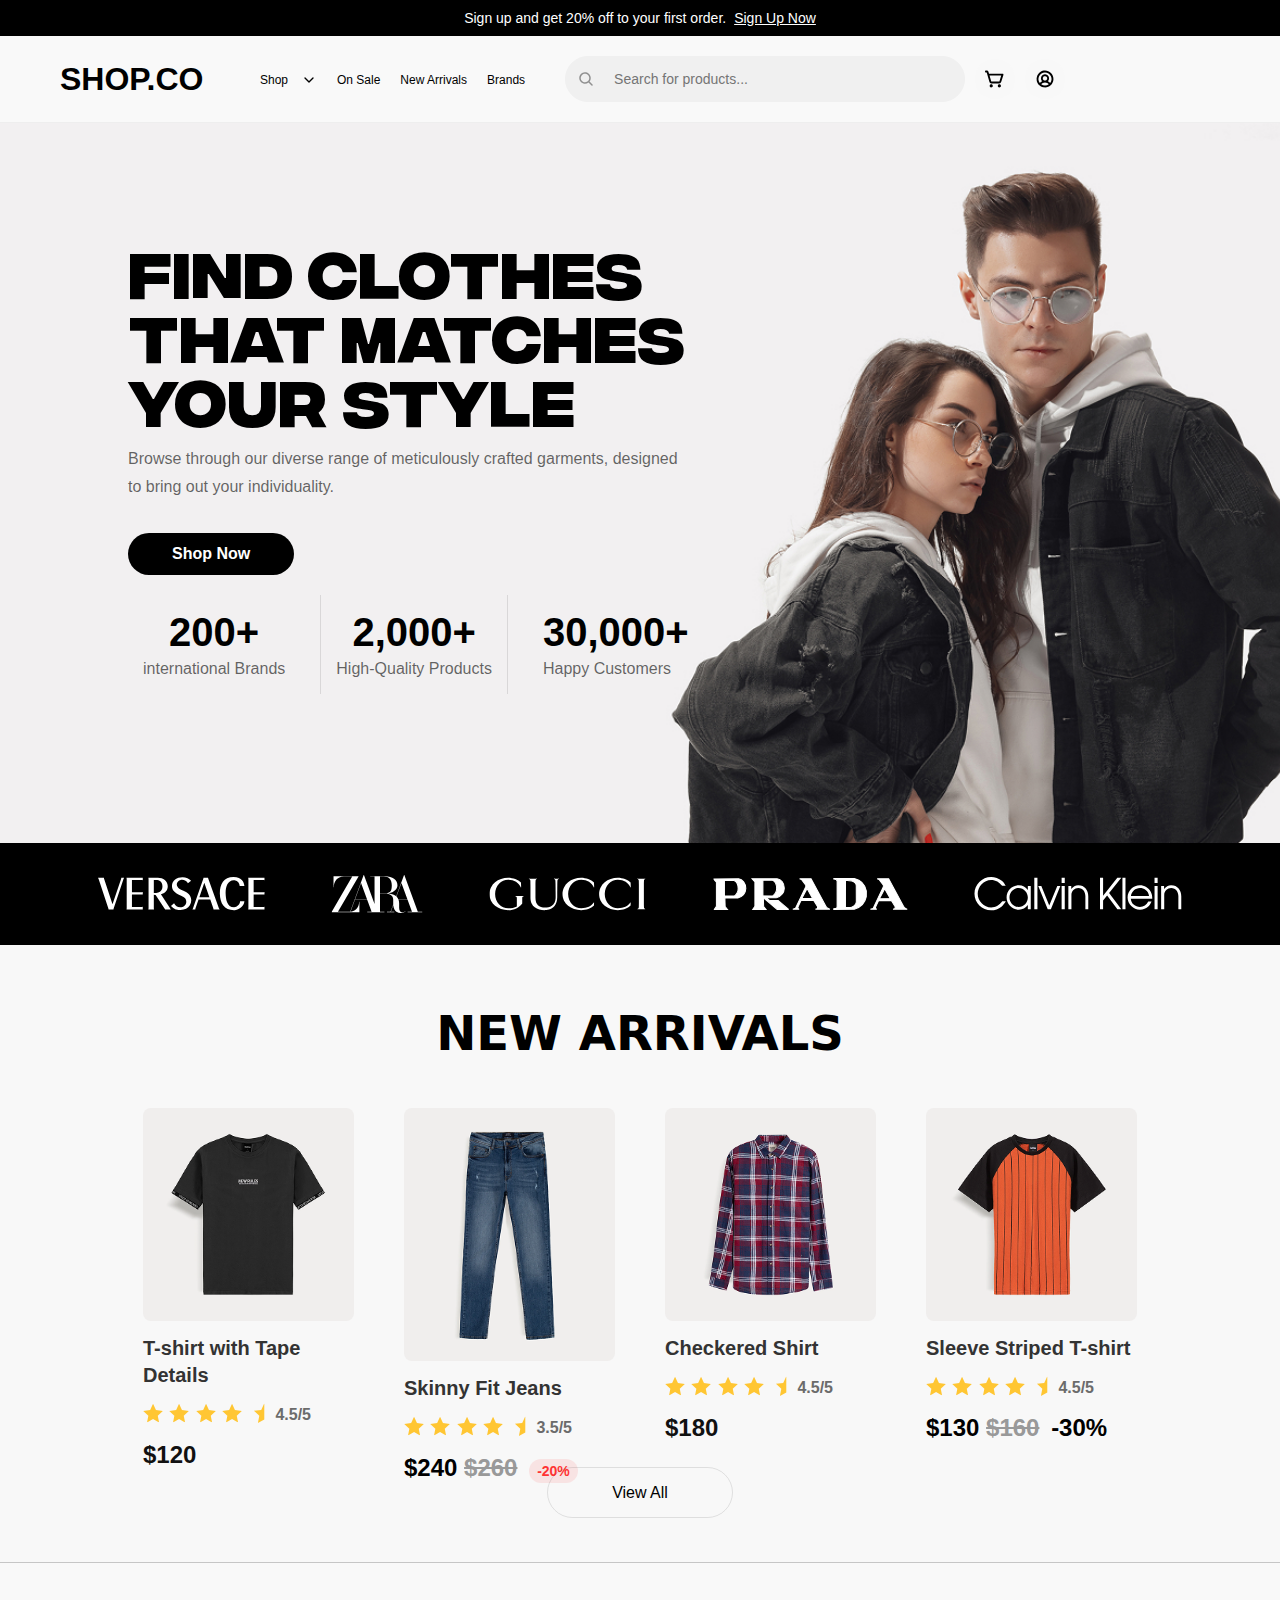
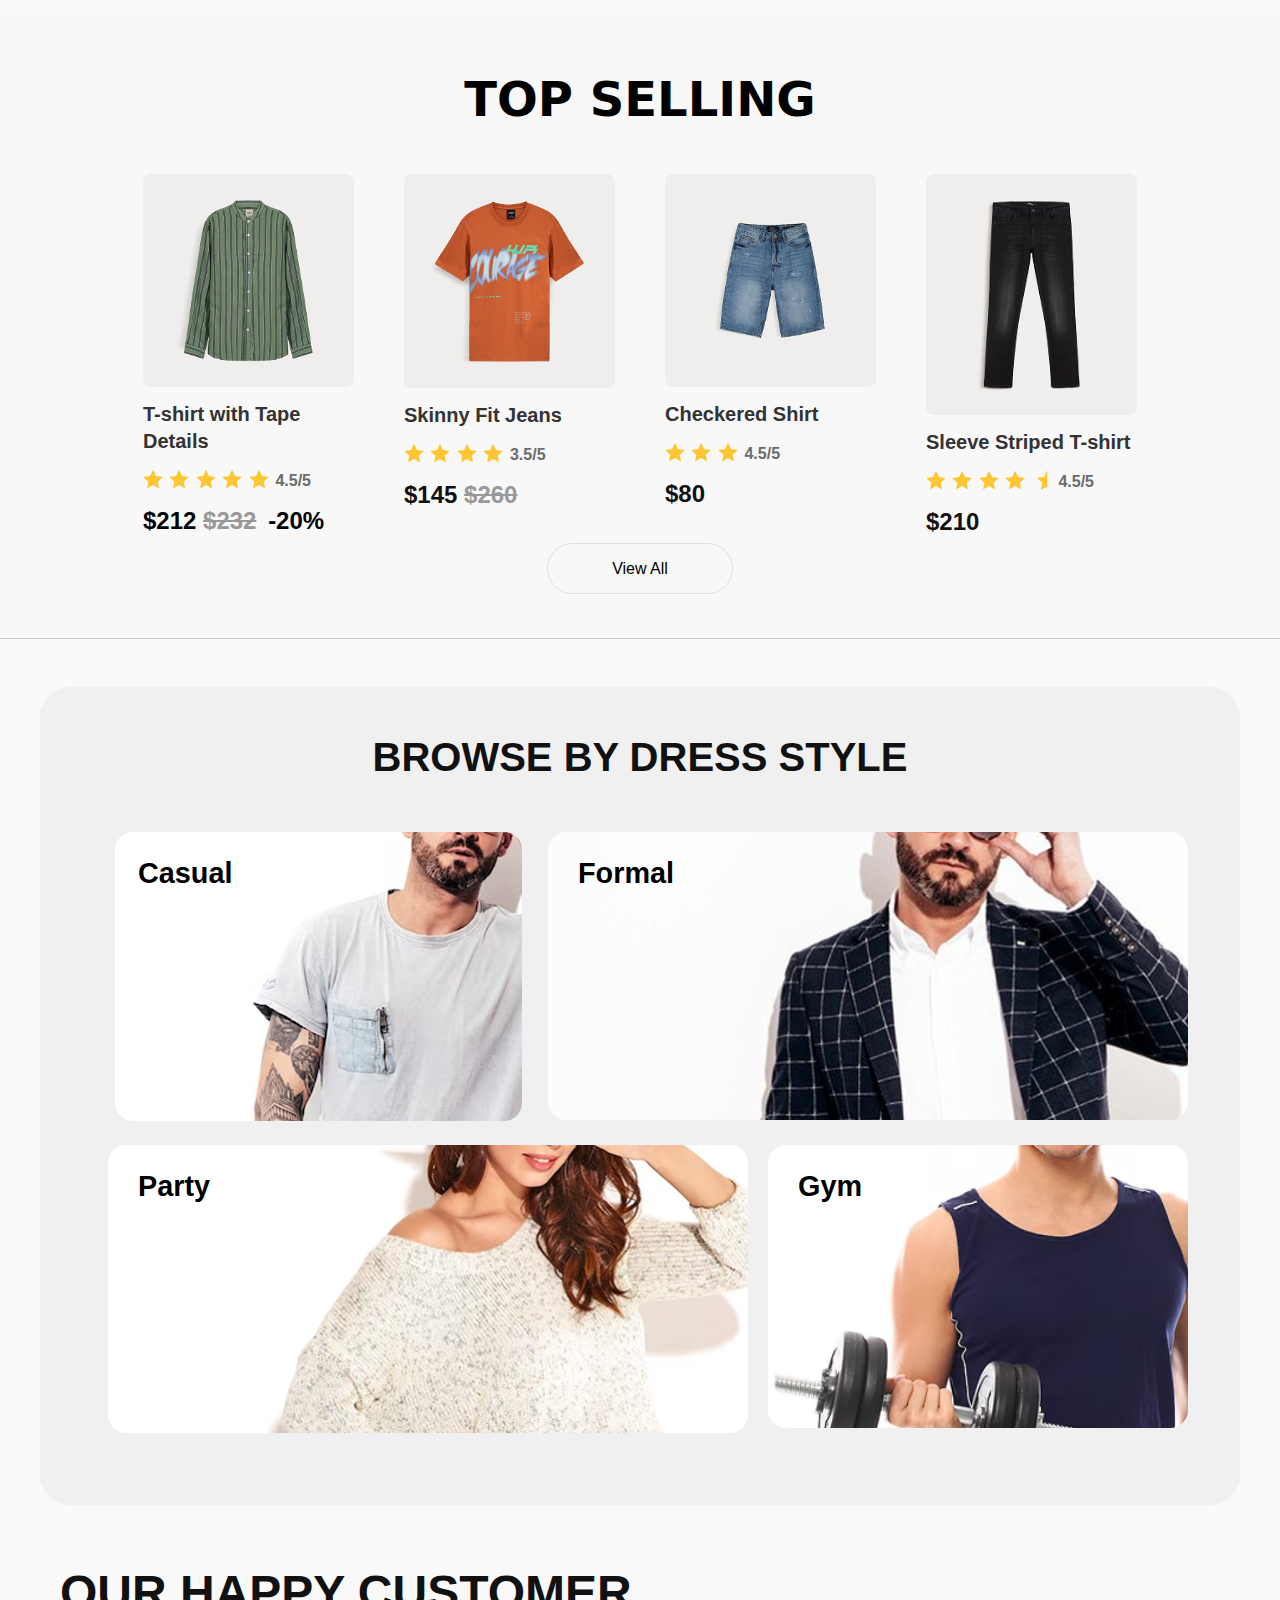
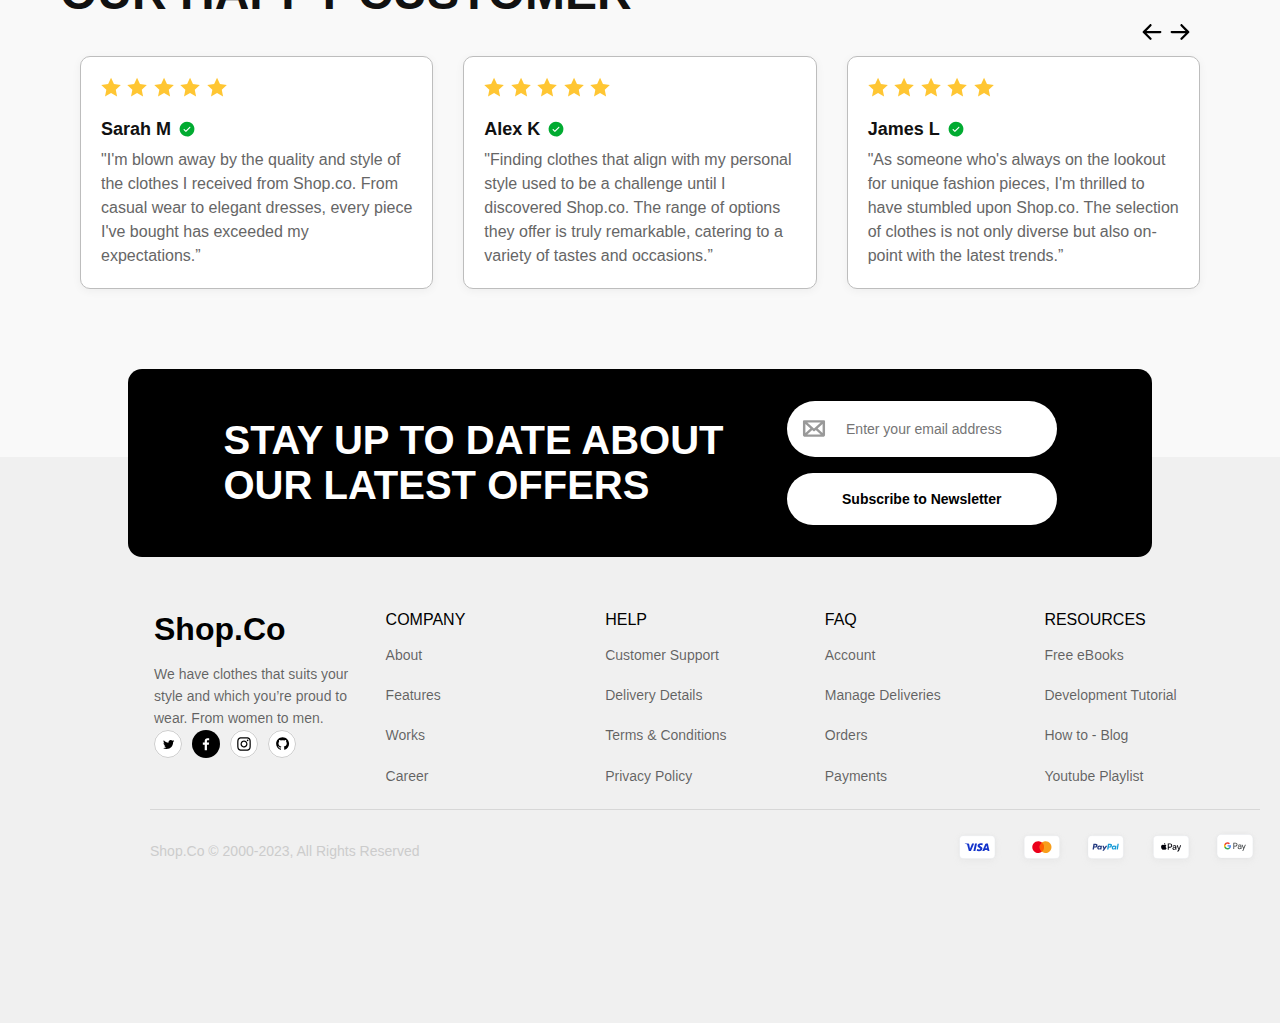
<file: index.html>
<!DOCTYPE html>
<html lang="en">
<head>
    <meta charset="UTF-8">
    <meta name="viewport" content="width=device-width, initial-scale=1.0">
    <title>SHOP.CO - Find Your Style</title>
    <link rel="stylesheet" href="./css/style.css">
</head>
<body>
    <!-- Header Section -->
    <header>
        <div class="top">
            <h6>Sign up and get 20% off to your first order.<a href="#">Sign Up Now</a></h6>
        </div>
        <div class="bottom">
            <div class="logo"><h1><a href="#">SHOP.CO</a></h1></div>
            <nav>
                <ul>
                    <li><a href="#"><select name="shop" id="shop">
                        <option value="all">Shop</option>
                        <option value="men">Men</option>
                        <option value="women">Women</option>
                        <option value="kids">Kids</option>
                    </select></a></li>
                    <li><a href="#">On Sale</a></li>
                    <li><a href="#">New Arrivals</a></li>
                    <li><a href="#">Brands</a></li>
                </ul>
            </nav>
            <div class="icons">
                <form action="">
                    <img src="./asset/search.svg" alt="">
                    <input type="text" placeholder="Search for products...">
                </form>
                <span><img src="./asset/cart.svg" alt="cart"></span>
                <span><img src="./asset/account.svg" alt="account"></span>
            </div>
        </div>
           
    </header>

    <!-- Hero Section -->
    <section class="hero">
        <div class="hero-text">
            <img src="./asset/bstar.svg" alt="Star" class="bbgstar">
            <img src="./asset/bstar.svg" alt="Star" class="sbgstar">
            <div class="content">
                <h1>FIND CLOTHES <br> THAT MATCHES <br> YOUR STYLE</h1>
                <p>Browse through our diverse range of meticulously crafted garments, designed <br> to bring out your individuality.</p>
                <a href="#" class="btn">Shop Now</a>
                <div class="card">
                    <div class="carditem">
                        <h5>200+</h5>
                        <p>international Brands</p>
                    </div>
                    <div class="carditem">
                        <h5>2,000+</h5>
                        <p>High-Quality Products</p>
                    </div>
                    <div class="carditem">
                        <h5>30,000+</h5>
                        <p>Happy Customers</p>
                    </div>
                </div>
            </div>
        </div>
    </section>

    <!-- Brands Section -->
    <section class="brands">
        <img src="./asset/Group.svg" alt="Versace">
        <img src="./asset/zara-logo-1 1.svg" alt="Zara">
        <img src="./asset/gucci-logo-1 1.svg" alt="Gucci">
        <img src="./asset/prada-logo-1 1.svg" alt="Prada">
        <img src="./asset/Group(1).svg" alt="Calvin Klein">
    </section>

    <!-- New Arrivals Section -->
    <section class="new-arrivals">
        <h2>NEW ARRIVALS</h2>
        <div class="product-list">
            <div class="product">
                <a href="#">
                    <img src="./asset/image 7.png" alt="T-shirt">
                    <h3>T-shirt with Tape Details</h3>
                    <nav class="star">
                        <span><img src="./asset/Star 2.svg" alt="star"></span>
                        <span><img src="./asset/Star 2.svg" alt="star"></span>
                        <span><img src="./asset/Star 2.svg" alt="star"></span>
                        <span><img src="./asset/Star 2.svg" alt="star"></span>
                        <span><img src="./asset/Star 5.svg" alt="star"></span>
                        <h4>4.5/5</h4>
                    </nav>
                    <p>$120</p>
                </a>
                    
            </div>
            <div class="product">
                <a href="#">
                    <img class="imageheight1" src="./asset/image 8.png" alt="Jeans">
                    <h3>Skinny Fit Jeans</h3>
                    <nav class="star">
                        <span><img src="./asset/Star 2.svg" alt="star"></span>
                        <span><img src="./asset/Star 2.svg" alt="star"></span>
                        <span><img src="./asset/Star 2.svg" alt="star"></span>
                        <span><img src="./asset/Star 2.svg" alt="star"></span>
                        <span><img src="./asset/Star 5.svg" alt="star"></span>
                        <h4>3.5/5</h4>
                    </nav>
                    <p>$240 <span class="old-price">$260</span> <a href="#" class="off"> -20%</a></p>
                </a>
            </div>
            <div class="product">
                <a href="#">
                    <img src="./asset/image 9.png" alt="Checkered Shirt">
                    <h3>Checkered Shirt</h3>
                    <nav class="star">
                        <span><img src="./asset/Star 2.svg" alt="star"></span>
                        <span><img src="./asset/Star 2.svg" alt="star"></span>
                        <span><img src="./asset/Star 2.svg" alt="star"></span>
                        <span><img src="./asset/Star 2.svg" alt="star"></span>
                        <span><img src="./asset/Star 5.svg" alt="star"></span>
                        <h4>4.5/5</h4>
                    </nav>
                    <p>$180</p>
                </a>
            </div>
            <div class="product">
                <a href="#">
                    <img src="./asset/image 10.png" alt="Striped T-shirt">
                    <h3>Sleeve Striped T-shirt</h3>
                    <nav class="star">
                        <span><img src="./asset/Star 2.svg" alt="star"></span>
                        <span><img src="./asset/Star 2.svg" alt="star"></span>
                        <span><img src="./asset/Star 2.svg" alt="star"></span>
                        <span><img src="./asset/Star 2.svg" alt="star"></span>
                        <span><img src="./asset/Star 5.svg" alt="star"></span>
                        <h4>4.5/5</h4>
                    </nav>
                    <p>$130 <span class="old-price"> $160</span> <a href="#"> -30%</a></p>
                </a>
            </div>
        </div>
        <a href="#" class="view">View All</a>
    </section>

    <!--Top Seller-->
    <section class="new-arrivals">
        <h2>TOP SELLING</h2>
        <div class="product-list">
            <div class="product">
                <a href="#">
                    <img src="./asset/image 11.png" alt="T-shirt">
                    <h3>T-shirt with Tape Details</h3>
                    <nav class="star">
                        <span><img src="./asset/Star 2.svg" alt="star"></span>
                        <span><img src="./asset/Star 2.svg" alt="star"></span>
                        <span><img src="./asset/Star 2.svg" alt="star"></span>
                        <span><img src="./asset/Star 2.svg" alt="star"></span>
                        <span><img src="./asset/Star 2.svg" alt="star"></span>
                        <h4>4.5/5</h4>
                    </nav>
                    <p>$212 <span class="old-price"> $232</span> <a href="#"> -20%</a></p>
                </a>
            </div>
            <div class="product">
                <a href="#">
                    <img src="./asset/image 12.png" alt="Jeans">
                    <h3>Skinny Fit Jeans</h3>
                    <nav class="star">
                        <span><img src="./asset/Star 2.svg" alt="star"></span>
                        <span><img src="./asset/Star 2.svg" alt="star"></span>
                        <span><img src="./asset/Star 2.svg" alt="star"></span>
                        <span><img src="./asset/Star 2.svg" alt="star"></span>
                        <h4>3.5/5</h4>
                    </nav>
                    <p>$145  <span class="old-price"> $260</span> </p>
                </a>
            </div>
            <div class="product">
                <a href="#">
                    <img src="./asset/image 13.png" alt="Checkered Shirt">
                    <h3>Checkered Shirt</h3>
                    <nav class="star">
                        <span><img src="./asset/Star 2.svg" alt="star"></span>
                        <span><img src="./asset/Star 2.svg" alt="star"></span>
                        <span><img src="./asset/Star 2.svg" alt="star"></span>
                        <h4>4.5/5</h4>
                    </nav>
                    <p>$80</p>
                </a>
            </div>
            <div class="product">
                <a href="#">
                    <img class="imageheight2" src="./asset/image 14.png" alt="Striped T-shirt">
                    <h3>Sleeve Striped T-shirt</h3>
                    <nav class="star">
                        <span><img src="./asset/Star 2.svg" alt="star"></span>
                        <span><img src="./asset/Star 2.svg" alt="star"></span>
                        <span><img src="./asset/Star 2.svg" alt="star"></span>
                        <span><img src="./asset/Star 2.svg" alt="star"></span>
                        <span><img src="./asset/Star 5.svg" alt="star"></span>
                        <h4>4.5/5</h4>
                    </nav>
                    <p>$210</p>
                </a>
            </div>
        </div>
        <a href="#" class="view">View All</a>
    </section>

    
    <!-- Browse by Dress Style Section -->
    <section class="browse-section">
        <h2>BROWSE BY DRESS STYLE</h2>
        <div class="style-grid">
            <div class="style-card1">
                <h3>Casual</h3>
                <img src="./asset/image 15.png" alt="Casual Style">
            </div>
            <div class="style-card2">
                <h3>Formal</h3>
                <img src="./asset/image 16.png" alt="Formal Style">
            </div>
            <div class="style-card3">
                <h3>Party</h3>
                <img src="./asset/image 17.png" alt="Party Style">
            </div>
            <div class="style-card4">
                <h3>Gym</h3>
                <img src="./asset/image 18.png" alt="Gym Style">
            </div>
        </div>
    </section>

    <!-- Customer Reviews -->
    <section class="customer">
        <h2>OUR HAPPY CUSTOMER</h2>
        <div class="arrow">
            <a href="#"><img src="./asset/left.svg" alt="leftarrow"></a>
            <a href="#"><img src="./asset/right.svg" alt="rightarrow"></a>
        </div>
        <section class="reviews">
            <div class="review">
                <nav class="star">
                    <span><img src="./asset/Star 2.svg" alt="star"></span>
                    <span><img src="./asset/Star 2.svg" alt="star"></span>
                    <span><img src="./asset/Star 2.svg" alt="star"></span>
                    <span><img src="./asset/Star 2.svg" alt="star"></span>
                    <span><img src="./asset/Star 2.svg" alt="star"></span>
                </nav>
                <h3>Sarah M <img src="./asset/Vector.svg" alt="vectory"></h3>
                <p>"I'm blown away by the quality and style of the clothes 
                    I received from Shop.co. From casual wear to elegant dresses, every piece I've bought has exceeded my expectations.”</p>
            </div>
            <div class="review">
                <nav class="star">
                    <span><img src="./asset/Star 2.svg" alt="star"></span>
                    <span><img src="./asset/Star 2.svg" alt="star"></span>
                    <span><img src="./asset/Star 2.svg" alt="star"></span>
                    <span><img src="./asset/Star 2.svg" alt="star"></span>
                    <span><img src="./asset/Star 2.svg" alt="star"></span>
                </nav>
                <h3>Alex K <img src="./asset/Vector.svg" alt="vectory"></h3>
                <p>"Finding clothes that align with my personal style used to
                     be a challenge until I discovered Shop.co. The range of options they offer is truly remarkable, catering to a variety of tastes and occasions.”</p>
            </div>
            <div class="review">
                <nav class="star">
                    <span><img src="./asset/Star 2.svg" alt="star"></span>
                    <span><img src="./asset/Star 2.svg" alt="star"></span>
                    <span><img src="./asset/Star 2.svg" alt="star"></span>
                    <span><img src="./asset/Star 2.svg" alt="star"></span>
                    <span><img src="./asset/Star 2.svg" alt="star"></span>
                </nav>
                <h3>James L <img src="./asset/Vector.svg" alt="vectory"></h3>
                <p>"As someone who's always on the lookout for unique fashion pieces,
                     I'm thrilled to have stumbled upon Shop.co. The selection of clothes is not only diverse but also on-point with the latest trends.” </p>
            </div>
        </section>
    </section>
        

    <!-- Newsletter Section -->
    <section class="newsletter">
        <h2>STAY UP TO DATE ABOUT <br> OUR LATEST OFFERS</h2>
        <div class="formbox">
            <form class="form">
                <img src="./asset/msg.svg" alt="msg">
                <input type="email" placeholder="Enter your email address">
            </form>
            <button>Subscribe to Newsletter</button>
        </div>
    </section>

    <!-- Footer -->
    <footer class="footer">
        <div class="container">
            <div class="footer-top">
                <div class="footer-content">
                    <div class="footer-section">
                        <h3>Shop.Co</h3>
                        <p>We have clothes that suits your style and which you’re proud to wear. From women to men.</p>
                        <div class="icons">
                            <a href="https://x.com/?lang=en"><img src="./asset/1.svg" alt="icon"></a>
                            <a href="https://www.facebook.com/"><img src="./asset/2.svg" alt="icon"></a>
                            <a href="https://www.instagram.com/accounts/login/?hl=en"><img src="./asset/3.svg" alt="icon"></a>
                            <a href="https://github.com/"><img src="./asset/4.svg" alt="icon"></a>
                        </div>
                    </div>
                    <div class="footer-section">
                        <h2>COMPANY</h2>
                        <ul>
                            <li><a href="#">About</a></li>
                            <li><a href="#">Features</a></li>
                            <li><a href="#">Works</a></li>
                            <li><a href="#">Career</a></li>
                        </ul>
                    </div>
                    <div class="footer-section">
                        <h2>HELP</h2>
                        <ul>
                            <li><a href="#">Customer Support</a></li>
                            <li><a href="#">Delivery Details</a></li>
                            <li><a href="#">Terms & Conditions</a></li>
                            <li><a href="#">Privacy Policy</a></li>
                        </ul>
                    </div>
                    <div class="footer-section">
                        <h2>FAQ</h2>
                        <ul>
                            <li><a href="#">Account</a></li>
                            <li><a href="#">Manage Deliveries</a></li>
                            <li><a href="#">Orders</a></li>
                            <li><a href="#">Payments</a></li>
                        </ul>
                    </div>
                    <div class="footer-section">
                        <h2>RESOURCES</h2>
                        <ul>
                            <li><a href="#">Free eBooks</a></li>
                            <li><a href="#">Development Tutorial</a></li>
                            <li><a href="#">How to - Blog</a></li>
                            <li><a href="#">Youtube Playlist</a></li>
                        </ul>
                    </div>
                </div>
            </div>
    
            <div class="footer-bottom">
                <p>Shop.Co © 2000-2023, All Rights Reserved</p>
                <div class="payment-methods">
                    <a href="https://www.visa.co.in/"><img src="./asset/Badge.svg" alt="Visa"></a>
                    <a href="https://www.mastercard.co.in/en-in.html"><img src="./asset/Badge(1).svg" alt="pay"></a>
                    <a href="https://www.paypal.com/"><img src="./asset/Badge(2).svg" alt="PayPal"></a>
                    <a href="https://www.apple.com/apple-pay/"><img src="./asset/Badge(3).svg" alt="Apple Pay"></a>
                    <a href="https://pay.google.com/"><img src="./asset/Badge(4).svg" alt="Google Pay"></a>
                </div>
            </div>
        </div>
    </footer>
</body>
</html>
</file>
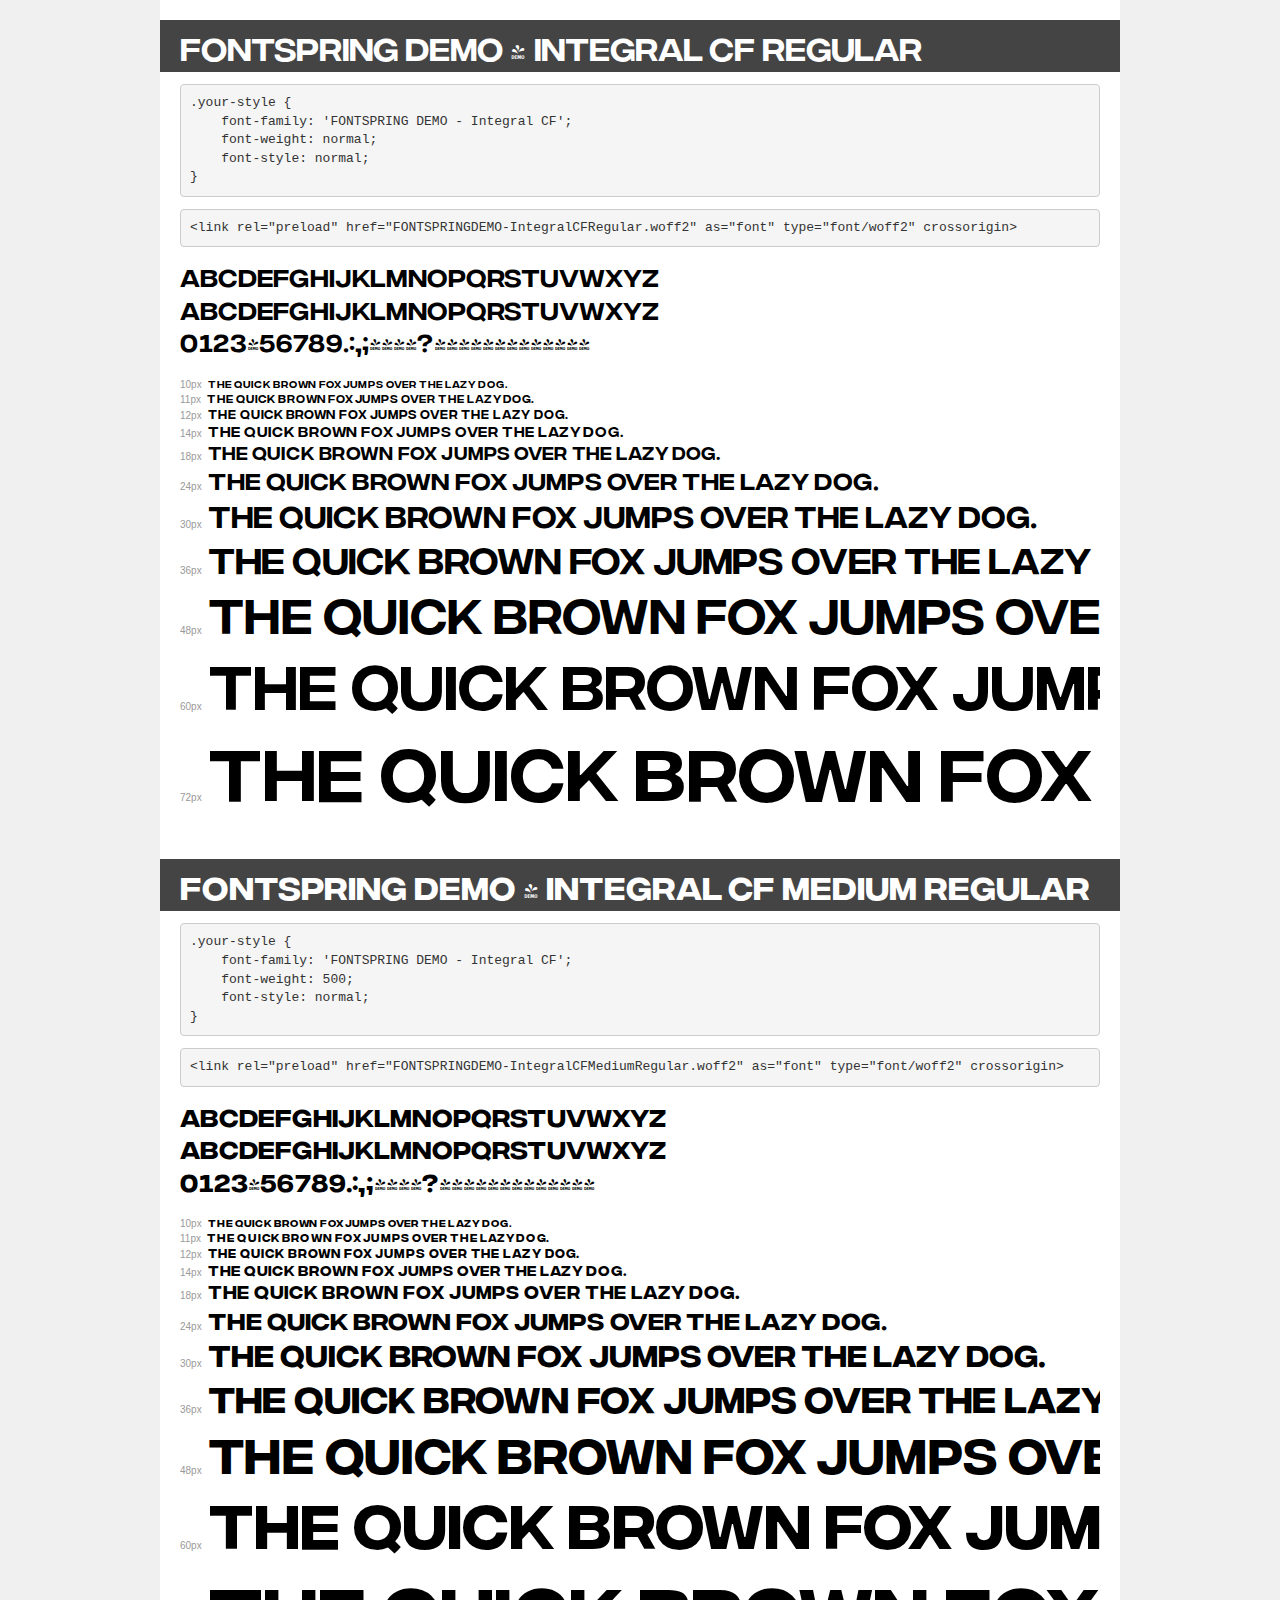
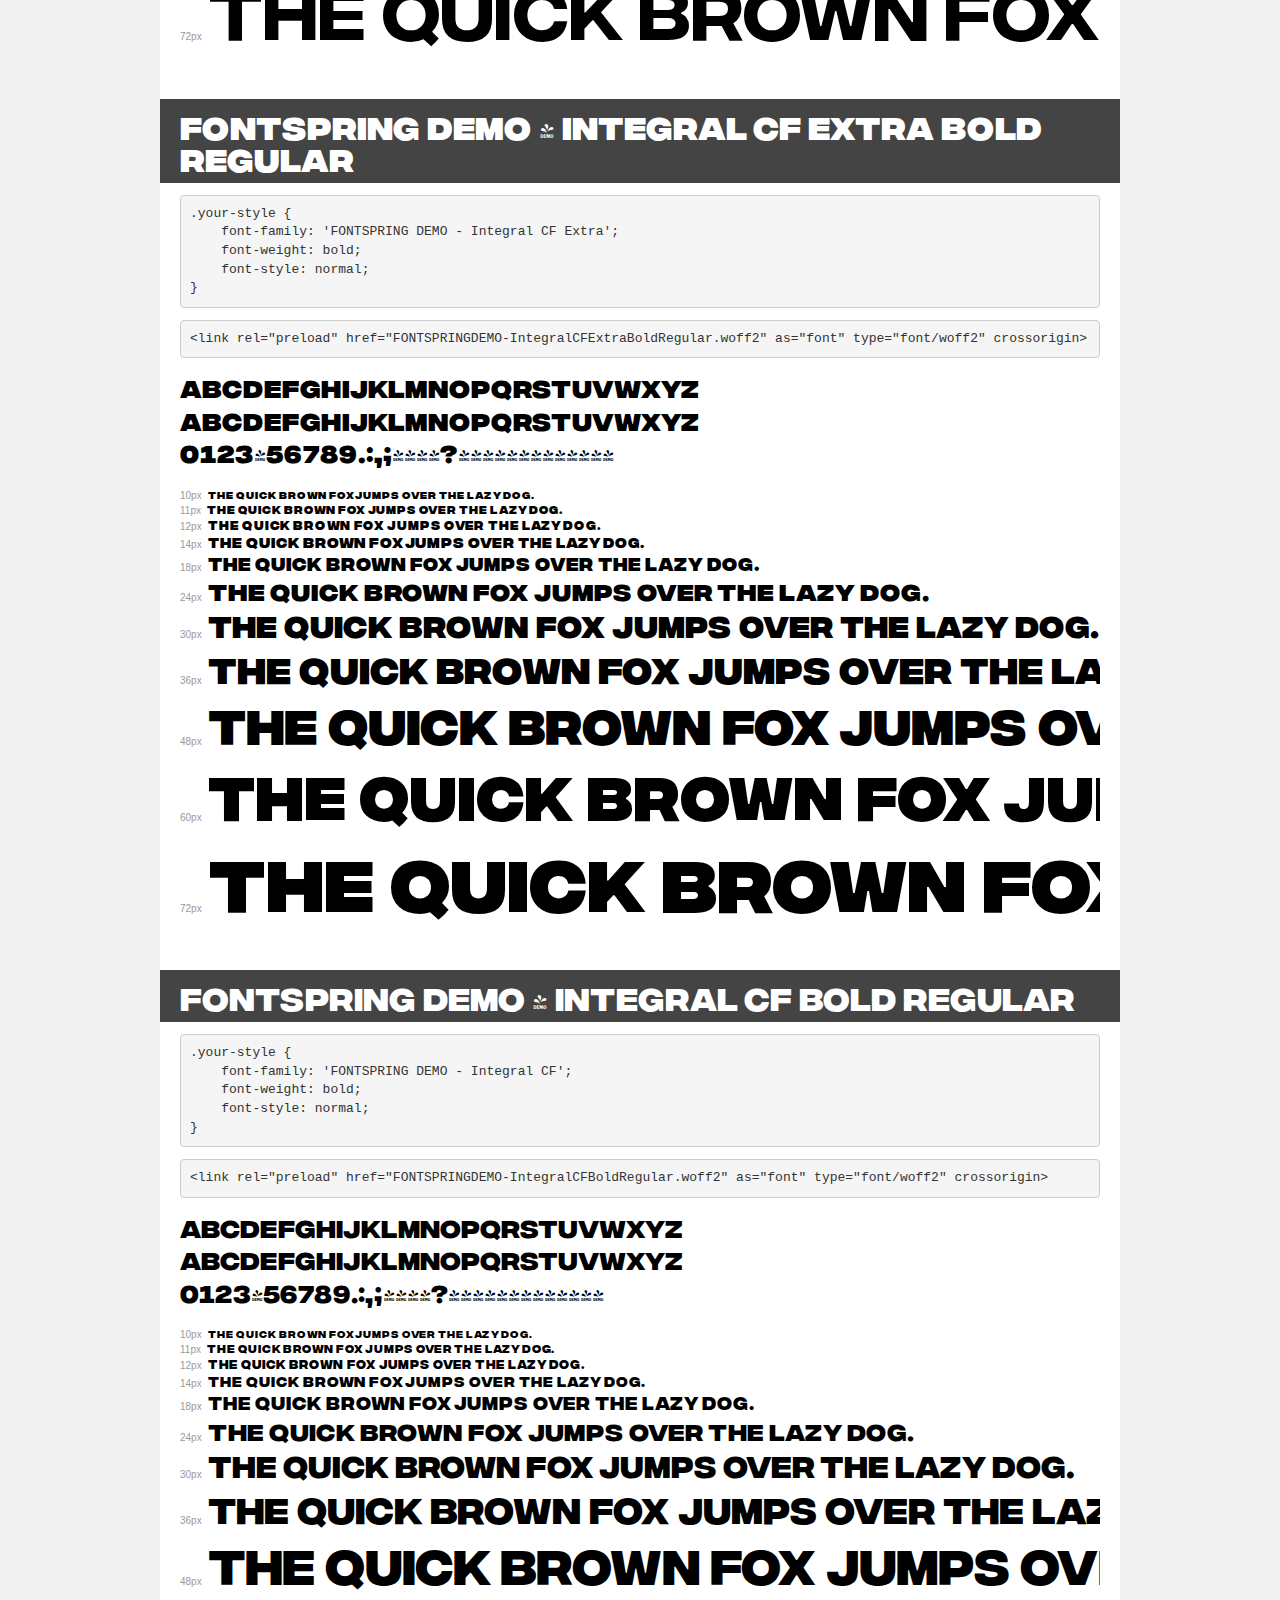
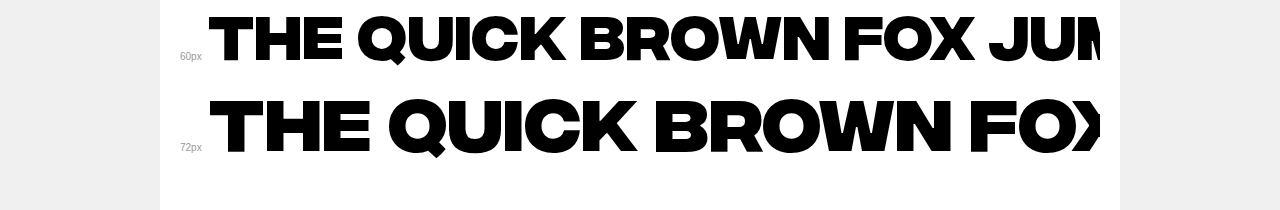
<file: fonts/demo.html>
<!DOCTYPE html>
<html lang="en">
<head>
    <meta charset="utf-8">
    <meta http-equiv="X-UA-Compatible" content="IE=edge">
    <meta name="viewport" content="width=device-width, initial-scale=1">
    <meta name="robots" content="noindex, noarchive">
    <meta name="format-detection" content="telephone=no">
    <title>Transfonter demo</title>
    <link href="stylesheet.css" rel="stylesheet">
    <style>
        /*
        http://meyerweb.com/eric/tools/css/reset/
        v2.0 | 20110126
        License: none (public domain)
        */
        html, body, div, span, applet, object, iframe,
        h1, h2, h3, h4, h5, h6, p, blockquote, pre,
        a, abbr, acronym, address, big, cite, code,
        del, dfn, em, img, ins, kbd, q, s, samp,
        small, strike, strong, sub, sup, tt, var,
        b, u, i, center,
        dl, dt, dd, ol, ul, li,
        fieldset, form, label, legend,
        table, caption, tbody, tfoot, thead, tr, th, td,
        article, aside, canvas, details, embed,
        figure, figcaption, footer, header, hgroup,
        menu, nav, output, ruby, section, summary,
        time, mark, audio, video {
            margin: 0;
            padding: 0;
            border: 0;
            font-size: 100%;
            font: inherit;
            vertical-align: baseline;
        }
        /* HTML5 display-role reset for older browsers */
        article, aside, details, figcaption, figure,
        footer, header, hgroup, menu, nav, section {
            display: block;
        }
        body {
            line-height: 1;
        }
        ol, ul {
            list-style: none;
        }
        blockquote, q {
            quotes: none;
        }
        blockquote:before, blockquote:after,
        q:before, q:after {
            content: '';
            content: none;
        }
        table {
            border-collapse: collapse;
            border-spacing: 0;
        }
        /* demo styles */
        body {
            background: #f0f0f0;
            color: #000;
        }
        .page {
            background: #fff;
            width: 920px;
            margin: 0 auto;
            padding: 20px 20px 0 20px;
            overflow: hidden;
        }
        .font-container {
            overflow-x: auto;
            overflow-y: hidden;
            margin-bottom: 40px;
            line-height: 1.3;
            white-space: nowrap;
            padding-bottom: 5px;
        }
        h1 {
            position: relative;
            background: #444;
            font-size: 32px;
            color: #fff;
            padding: 10px 20px;
            margin: 0 -20px 12px -20px;
        }
        .letters {
            font-size: 25px;
            margin-bottom: 20px;
        }
        .s10:before {
            content: '10px';
        }
        .s11:before {
            content: '11px';
        }
        .s12:before {
            content: '12px';
        }
        .s14:before {
            content: '14px';
        }
        .s18:before {
            content: '18px';
        }
        .s24:before {
            content: '24px';
        }
        .s30:before {
            content: '30px';
        }
        .s36:before {
            content: '36px';
        }
        .s48:before {
            content: '48px';
        }
        .s60:before {
            content: '60px';
        }
        .s72:before {
            content: '72px';
        }
        .s10:before, .s11:before, .s12:before, .s14:before,
        .s18:before, .s24:before, .s30:before, .s36:before,
        .s48:before, .s60:before, .s72:before {
            font-family: Arial, sans-serif;
            font-size: 10px;
            font-weight: normal;
            font-style: normal;
            color: #999;
            padding-right: 6px;
        }
        pre {
            display: block;
            padding: 9px;
            margin: 0 0 12px;
            font-family: Monaco, Menlo, Consolas, "Courier New", monospace;
            font-size: 13px;
            line-height: 1.428571429;
            color: #333;
            font-weight: normal;
            font-style: normal;
            background-color: #f5f5f5;
            border: 1px solid #ccc;
            overflow-x: auto;
            border-radius: 4px;
        }
        /* responsive */
        @media (max-width: 959px) {
            .page {
                width: auto;
                margin: 0;
            }
        }
    </style>
</head>
<body>
<div class="page">
    <div class="demo">
        <h1 style="font-family: 'FONTSPRING DEMO - Integral CF'; font-weight: normal; font-style: normal;">FONTSPRING DEMO - Integral CF Regular</h1>
        <pre title="Usage">.your-style {
    font-family: 'FONTSPRING DEMO - Integral CF';
    font-weight: normal;
    font-style: normal;
}</pre>
        <pre title="Preload (optional)">
&lt;link rel=&quot;preload&quot; href=&quot;FONTSPRINGDEMO-IntegralCFRegular.woff2&quot; as=&quot;font&quot; type=&quot;font/woff2&quot; crossorigin&gt;</pre>
        <div class="font-container" style="font-family: 'FONTSPRING DEMO - Integral CF'; font-weight: normal; font-style: normal;">
            <p class="letters">
                abcdefghijklmnopqrstuvwxyz<br>
ABCDEFGHIJKLMNOPQRSTUVWXYZ<br>
                0123456789.:,;()*!?'@#&lt;&gt;$%&^+-=~
            </p>
            <p class="s10" style="font-size: 10px;">The quick brown fox jumps over the lazy dog.</p>
            <p class="s11" style="font-size: 11px;">The quick brown fox jumps over the lazy dog.</p>
            <p class="s12" style="font-size: 12px;">The quick brown fox jumps over the lazy dog.</p>
            <p class="s14" style="font-size: 14px;">The quick brown fox jumps over the lazy dog.</p>
            <p class="s18" style="font-size: 18px;">The quick brown fox jumps over the lazy dog.</p>
            <p class="s24" style="font-size: 24px;">The quick brown fox jumps over the lazy dog.</p>
            <p class="s30" style="font-size: 30px;">The quick brown fox jumps over the lazy dog.</p>
            <p class="s36" style="font-size: 36px;">The quick brown fox jumps over the lazy dog.</p>
            <p class="s48" style="font-size: 48px;">The quick brown fox jumps over the lazy dog.</p>
            <p class="s60" style="font-size: 60px;">The quick brown fox jumps over the lazy dog.</p>
            <p class="s72" style="font-size: 72px;">The quick brown fox jumps over the lazy dog.</p>
        </div>
    </div>

    <div class="demo">
        <h1 style="font-family: 'FONTSPRING DEMO - Integral CF'; font-weight: 500; font-style: normal;">FONTSPRING DEMO - Integral CF Medium Regular</h1>
        <pre title="Usage">.your-style {
    font-family: 'FONTSPRING DEMO - Integral CF';
    font-weight: 500;
    font-style: normal;
}</pre>
        <pre title="Preload (optional)">
&lt;link rel=&quot;preload&quot; href=&quot;FONTSPRINGDEMO-IntegralCFMediumRegular.woff2&quot; as=&quot;font&quot; type=&quot;font/woff2&quot; crossorigin&gt;</pre>
        <div class="font-container" style="font-family: 'FONTSPRING DEMO - Integral CF'; font-weight: 500; font-style: normal;">
            <p class="letters">
                abcdefghijklmnopqrstuvwxyz<br>
ABCDEFGHIJKLMNOPQRSTUVWXYZ<br>
                0123456789.:,;()*!?'@#&lt;&gt;$%&^+-=~
            </p>
            <p class="s10" style="font-size: 10px;">The quick brown fox jumps over the lazy dog.</p>
            <p class="s11" style="font-size: 11px;">The quick brown fox jumps over the lazy dog.</p>
            <p class="s12" style="font-size: 12px;">The quick brown fox jumps over the lazy dog.</p>
            <p class="s14" style="font-size: 14px;">The quick brown fox jumps over the lazy dog.</p>
            <p class="s18" style="font-size: 18px;">The quick brown fox jumps over the lazy dog.</p>
            <p class="s24" style="font-size: 24px;">The quick brown fox jumps over the lazy dog.</p>
            <p class="s30" style="font-size: 30px;">The quick brown fox jumps over the lazy dog.</p>
            <p class="s36" style="font-size: 36px;">The quick brown fox jumps over the lazy dog.</p>
            <p class="s48" style="font-size: 48px;">The quick brown fox jumps over the lazy dog.</p>
            <p class="s60" style="font-size: 60px;">The quick brown fox jumps over the lazy dog.</p>
            <p class="s72" style="font-size: 72px;">The quick brown fox jumps over the lazy dog.</p>
        </div>
    </div>

    <div class="demo">
        <h1 style="font-family: 'FONTSPRING DEMO - Integral CF Extra'; font-weight: bold; font-style: normal;">FONTSPRING DEMO - Integral CF Extra Bold Regular</h1>
        <pre title="Usage">.your-style {
    font-family: 'FONTSPRING DEMO - Integral CF Extra';
    font-weight: bold;
    font-style: normal;
}</pre>
        <pre title="Preload (optional)">
&lt;link rel=&quot;preload&quot; href=&quot;FONTSPRINGDEMO-IntegralCFExtraBoldRegular.woff2&quot; as=&quot;font&quot; type=&quot;font/woff2&quot; crossorigin&gt;</pre>
        <div class="font-container" style="font-family: 'FONTSPRING DEMO - Integral CF Extra'; font-weight: bold; font-style: normal;">
            <p class="letters">
                abcdefghijklmnopqrstuvwxyz<br>
ABCDEFGHIJKLMNOPQRSTUVWXYZ<br>
                0123456789.:,;()*!?'@#&lt;&gt;$%&^+-=~
            </p>
            <p class="s10" style="font-size: 10px;">The quick brown fox jumps over the lazy dog.</p>
            <p class="s11" style="font-size: 11px;">The quick brown fox jumps over the lazy dog.</p>
            <p class="s12" style="font-size: 12px;">The quick brown fox jumps over the lazy dog.</p>
            <p class="s14" style="font-size: 14px;">The quick brown fox jumps over the lazy dog.</p>
            <p class="s18" style="font-size: 18px;">The quick brown fox jumps over the lazy dog.</p>
            <p class="s24" style="font-size: 24px;">The quick brown fox jumps over the lazy dog.</p>
            <p class="s30" style="font-size: 30px;">The quick brown fox jumps over the lazy dog.</p>
            <p class="s36" style="font-size: 36px;">The quick brown fox jumps over the lazy dog.</p>
            <p class="s48" style="font-size: 48px;">The quick brown fox jumps over the lazy dog.</p>
            <p class="s60" style="font-size: 60px;">The quick brown fox jumps over the lazy dog.</p>
            <p class="s72" style="font-size: 72px;">The quick brown fox jumps over the lazy dog.</p>
        </div>
    </div>

    <div class="demo">
        <h1 style="font-family: 'FONTSPRING DEMO - Integral CF'; font-weight: bold; font-style: normal;">FONTSPRING DEMO - Integral CF Bold Regular</h1>
        <pre title="Usage">.your-style {
    font-family: 'FONTSPRING DEMO - Integral CF';
    font-weight: bold;
    font-style: normal;
}</pre>
        <pre title="Preload (optional)">
&lt;link rel=&quot;preload&quot; href=&quot;FONTSPRINGDEMO-IntegralCFBoldRegular.woff2&quot; as=&quot;font&quot; type=&quot;font/woff2&quot; crossorigin&gt;</pre>
        <div class="font-container" style="font-family: 'FONTSPRING DEMO - Integral CF'; font-weight: bold; font-style: normal;">
            <p class="letters">
                abcdefghijklmnopqrstuvwxyz<br>
ABCDEFGHIJKLMNOPQRSTUVWXYZ<br>
                0123456789.:,;()*!?'@#&lt;&gt;$%&^+-=~
            </p>
            <p class="s10" style="font-size: 10px;">The quick brown fox jumps over the lazy dog.</p>
            <p class="s11" style="font-size: 11px;">The quick brown fox jumps over the lazy dog.</p>
            <p class="s12" style="font-size: 12px;">The quick brown fox jumps over the lazy dog.</p>
            <p class="s14" style="font-size: 14px;">The quick brown fox jumps over the lazy dog.</p>
            <p class="s18" style="font-size: 18px;">The quick brown fox jumps over the lazy dog.</p>
            <p class="s24" style="font-size: 24px;">The quick brown fox jumps over the lazy dog.</p>
            <p class="s30" style="font-size: 30px;">The quick brown fox jumps over the lazy dog.</p>
            <p class="s36" style="font-size: 36px;">The quick brown fox jumps over the lazy dog.</p>
            <p class="s48" style="font-size: 48px;">The quick brown fox jumps over the lazy dog.</p>
            <p class="s60" style="font-size: 60px;">The quick brown fox jumps over the lazy dog.</p>
            <p class="s72" style="font-size: 72px;">The quick brown fox jumps over the lazy dog.</p>
        </div>
    </div>

</div>
</body>
</html>
</file>
<file: css/style.css>
/* Top Grid Layout */
* {
    margin: 0;
    padding: 0;
    box-sizing: border-box;
    font-family: Arial, sans-serif;
}

/* General Styles */
body {
    font-family: Arial, sans-serif;
    margin: 0;
    padding: 0;
    background-color: #f9f9f9;
    color: #111;
}
@font-face {
    font-family: 'FONTSPRING DEMO - Integral CF';
    src: url('../fonts/FONTSPRINGDEMO-IntegralCFRegular.woff2') format('woff2'),
        url('../fonts/FONTSPRINGDEMO-IntegralCFRegular.woff') format('woff');
    font-weight: normal;
    font-style: normal;
    font-display: swap;
}

@font-face {
    font-family: 'FONTSPRING DEMO - Integral CF';
    src: url('../fonts/FONTSPRINGDEMO-IntegralCFMediumRegular.woff2') format('woff2'),
        url('../fonts/FONTSPRINGDEMO-IntegralCFMediumRegular.woff') format('woff');
    font-weight: 500;
    font-style: normal;
    font-display: swap;
}

@font-face {
    font-family: 'FONTSPRING DEMO - Integral CF Extra';
    src: url('../fonts/FONTSPRINGDEMO-IntegralCFExtraBoldRegular.woff2') format('woff2'),
        url('../fonts/FONTSPRINGDEMO-IntegralCFExtraBoldRegular.woff') format('woff');
    font-weight: bold;
    font-style: normal;
    font-display: swap;
}

@font-face {
    font-family: 'FONTSPRING DEMO - Integral CF';
    src: url('../fonts/FONTSPRINGDEMO-IntegralCFBoldRegular.woff2') format('woff2'),
        url('../fonts/FONTSPRINGDEMO-IntegralCFBoldRegular.woff') format('woff');
    font-weight: bold;
    font-style: normal;
    font-display: swap;
}

/* Top banner styles */
.top {
    background-color: #000;
    color: #fff;
    text-align: center;
    padding: 10px 0;
}

.top h6 {
    font-size: 14px;
    font-weight: normal;
}

.top a {
    color: #fff;
    text-decoration: underline;
    margin-left: 8px;
}
.top a:hover{
    color: #002088;
}

/* Bottom header section */
.bottom {
    display: flex;
    gap: 40px;
    align-items: center;
    padding: 20px 60px;
    border-bottom: 1px solid #eee;
}

/* Logo styles */
.logo h1{
    width: 160px;
    font-size: 32px;
    font-weight: bold;
}
.logo h1 a{
    text-decoration: none;
    color: #000;
}

/* Navigation styles */
nav ul {
    display: flex;
    list-style: none;
    gap: 30px;
    align-items: center;
}

nav ul li a {
    text-decoration: none;
    color: #000;
    font-size: 16px;
}

/* Shop dropdown select styles */
nav select {
    border: none;
    background: transparent;
    font-size: 16px;
    cursor: pointer;
    padding-right: 15px;
    -webkit-appearance: none;
    -moz-appearance: none;
    appearance: none;
    background-image: url("data:image/svg+xml;charset=UTF-8,%3csvg xmlns='http://www.w3.org/2000/svg' viewBox='0 0 24 24' fill='none' stroke='currentColor' stroke-width='2' stroke-linecap='round' stroke-linejoin='round'%3e%3cpolyline points='6 9 12 15 18 9'%3e%3c/polyline%3e%3c/svg%3e");
    background-repeat: no-repeat;
    background-position: right center;
    background-size: 16px;
}
/* Icons Section */
.icons {
    display: flex;
    align-items: center;
    gap: 20px;
}

/* Search Bar */
.icons form {
    display: flex;
    align-items: center;
    background: #f0f0f0;
    padding: 8px 12px;
    border-radius: 62px;
    border: 1px solid #f0f0f0;
    width: 1000px;
    height: 46px;
    gap: 12px;
}

.icons form img {
    width: 16px;
    height: 16px;
    margin-right: 8px;
}

.icons input {
    border: none;
    outline: none;
    background: transparent;
    font-size: 14px;
    width: 180px;
}

/* Cart & Account Icons */
.icons span {
    display: flex;
    align-items: center;
    justify-content: center;
    width: 40px;
    height: 40px;
    border-radius: 50%;
    background: #f8f8f8;
    cursor: pointer;
    transition: 0.3s ease;
}

.icons span:hover {
    background: #ddd;
}

.icons span img {
    width: 20px;
    height: 20px;
}

/* Hero Section */
.hero {
    display: flex;
    align-items: center;
    justify-content: space-between;
    padding: 60px 10%;
    background-image: url("../asset/homebg.jpg"); /* Correct path */
    background-size: cover; /* Ensures the image covers the whole div */
    background-position: center; /* Centers the image */
    background-repeat: no-repeat; /* Prevents repeating */
    width: 100%;
    min-height: 80vh; /* Ensures good visibility */
    position: relative;
}
.bbgstar {
    position: absolute;
    top: 80px;
    right: 150px;
    width: 104px;
}
.sbgstar {
    position: absolute;
    top: 400px;
    right: 860px;
    width: 56px;
}

/* Hero Text Section */
.hero-text {
  
    color: white; /* Ensures text remains readable */
}

.hero-text h1 {
    font-family: 'FONTSPRING DEMO - Integral CF';
    font-size: 64px;
    color: #000;
    font-weight: 700;
    line-height: 64px;
    text-align: left;
    text-decoration-skip-ink: none;
    margin-bottom: 1rem;
}

.hero-text p {
    color: #00000099;
    font-size: 16px;
    font-weight: 400;
    line-height: 28px;
    text-align: left;
    margin-bottom: 2rem;
}

/* Shop Now Button */
.btn {
    display: inline-block;
    padding: 12px 44px;
    background: black;
    color: white;
    text-decoration: none;
    font-weight: bold;
    border-radius: 50px;
    transition: 0.3s ease;
}

.btn:hover {
    background: #333;
}

/* Hero Image */
.hero-image img {
    width: 100%;
    max-width: 450px;
    border-radius: 10px;
}

/* Hero Card (Stats Section) */
.card {
    display: flex;
    gap: 20px;
    margin-top: 20px;
}

.carditem {
    text-align: center;
    padding: 15px;
    min-width: 140px;
}
.carditem:nth-child(2){
    border-left: 1px solid #0000001A;
    border-right: 1px solid #0000001A;
    height: 11vh;
}

.carditem h5 {
    font-size: 40px;
    font-weight: 700;
    color: #000;
}

.carditem p {
    font-size: 16px;
    font-weight: 400;
    color: #00000099;
}

.brands{
    background-color: #000;
    padding: 2rem;
    display: flex;
    justify-content: space-evenly;
}
/* New Arrivals Section */
.new-arrivals {
    text-align: center;
    padding: 60px 10%;
    background-color: #f8f8f8;
    border-bottom: 1px solid rgba(0, 0, 0, 0.2);
    margin-bottom: 3rem;
}

/* Section Heading */
.new-arrivals h2 {
    font-size: 48px;
    font-family: system-ui, -apple-system, BlinkMacSystemFont, 'Segoe UI', Roboto, Oxygen, Ubuntu, Cantarell, 'Open Sans', 'Helvetica Neue', sans-serif;
    font-weight: 700;
    line-height: 57.6px;
    text-align: center;
    color: #000;
    margin-bottom: 30px;
}

/* Product List - Grid Layout */
.product-list {
    display: grid;
    grid-template-columns: repeat(auto-fit, minmax(220px, 1fr));
    gap: 20px;
    justify-content: center;
}

/* Individual Product Card */
.product {
    padding: 15px;
    transition: transform 0.3s ease;
    text-align: left;
}
.product a{
    text-decoration: none;
    color: #000;
}
.product:hover {
    transform: translateY(-8px);
}

/* Product Image */
.product img {
    width: 100%;
    border-radius: 8px;
}
.product .imageheight1{
    height: 70%;
}
.product .imageheight2{
    height: 65%;
}
/* Product Title */
.product h3 {
    font-size: 20px;
    font-weight: 700;
    line-height: 27px;
    text-align: left;
    color: #333;
    margin: 10px 0;
}
/* Star Ratings */
.star {
    display: flex;
    align-items: center;
    justify-content: left;
    gap: 3px;
    margin-bottom: 10px;
}
.star h4{
    font-size: 16px;
    line-height: 32.4px;
    text-align: left;
    color: #6b6b6b;
}
.star img {
    width: 16px;
    height: 16px;
}

/* Product Price */
.product p {
    font-size: 24px;
    font-weight: bold;
    color: #111;
}
.product p a.off{
    text-decoration: none;
    color: #FF3333;
    font-size: 14px;
    background: #FF33331A;
    padding: 4px 8px;
    border-radius: 50px;;
}

/* Old Price (Strikethrough) */
.old-price {
    text-decoration: line-through;
    color: #999;
    margin-right: 5px;
}
/*button style*/
.view{
    text-decoration: none;
    color: #000;
    pointer-events: auto;
    padding: 16px 64px 16px 64px;
    border: 1px solid #0000001A;
    gap: 12px;
    border-radius: 62px;
    border: 1px 0px 0px 0px;
    opacity: 0px;
    cursor: pointer;

}

/* Browse by Dress Style */
.browse-section {
    max-width: 1200px;
    background: #F0F0F0;
    text-align: center;
    padding: 3rem;
    margin: 0 auto;
    border-radius: 30px;
}

/* Heading */
.browse-section h2 {
    font-size: 2.5rem;
    font-weight: 800;
    margin-bottom: 2rem;
    text-transform: uppercase;
}

/* Grid Layout */
.style-grid {
    display: grid;
    grid-template-columns: 200px 200px 200px 200px 200px 200px ;
    grid-template-rows:  200px;
    gap: 20px;
    padding: 20px;
    border-radius: 10px;

}
/* Individual Card */
.style-card1{
    position: relative;
    border-radius: 50px;
    grid-column: 1/3;
    grid-row: 1/3;
    aspect-ratio: 20/9; /* Ensures all cards are the same size */
    transition: transform 0.3s ease-in-out;
}
.style-card1 img {
    border-radius: 18px;
    object-fit: cover; /* Ensures the image covers the card without distortion */
}
/* Text Overlay */
.style-card1 h3 {
    position: absolute;
    top: 20px;
    left: 20px;
    font-size: 1.8rem;
    color: #000;
    font-weight: bold;
    padding: 5px 10px;
    border-radius: 5px;
    z-index: 1;
}
.style-card2{
    position: relative;
    grid-column: 3/6;
    grid-row: 1/3;
    aspect-ratio: 20/9; /* Ensures all cards are the same size */
    transition: transform 0.3s ease-in-out;
}
.style-card2 img {
    width: 100%;
    height: 100%;
    border-radius: 18px;
    object-fit: cover; /* Ensures the image covers the card without distortion */
}
/* Text Overlay */
.style-card2 h3 {
    position: absolute;
    top: 20px;
    left: 20px;
    font-size: 1.8rem;
    color: #000;
    font-weight: bold;
    padding: 5px 10px;
    border-radius: 5px;
    z-index: 1;
}
.style-card3{
    position: relative;
    grid-column: 1/4;
    grid-row: 3/6;
    aspect-ratio: 20/9; /* Ensures all cards are the same size */
    transition: transform 0.3s ease-in-out;
}
.style-card3 img {
    width: 100%;
    height: 100%;
    border-radius: 18px;
    object-fit: cover; /* Ensures the image covers the card without distortion */
}
/* Text Overlay */
.style-card3 h3 {
    position: absolute;
    top: 20px;
    left: 20px;
    font-size: 1.8rem;
    color: #000;
    font-weight: bold;
    padding: 5px 10px;
    border-radius: 5px;
    z-index: 1;
}
.style-card4{
    position: relative;
    grid-column: 4/6;
    grid-row: 3/6;
    aspect-ratio: 20/9; /* Ensures all cards are the same size */
    transition: transform 0.3s ease-in-out;
}
.style-card4 img {
    width: 100%;
    height: 150%;
    border-radius: 18px;
    object-fit: cover; /* Ensures the image covers the card without distortion */
}
/* Text Overlay */
.style-card4 h3 {
    position: absolute;
    top: 20px;
    left: 20px;
    font-size: 1.8rem;
    color: #000;
    font-weight: bold;
    padding: 5px 10px;
    border-radius: 5px;
    z-index: 1;
}

/* Image Styling */
.style-card img {
    width: 100%;
    height: 100%;
    object-fit: cover;
    aspect-ratio: 20/9; /
}

/* Hover Effect */
.style-card:hover {
    transform: scale(1.05);
    cursor: pointer;
}
.customer{
    padding: 60px 20px;
    max-width: 1200px;
    margin: 0 auto;
    position: relative;
}
.arrow{
    position: absolute;
    margin-left: 90%;
}
.arrow img{
}
.customer h2{
    font-size: 48px;
    font-weight: 700;
}

.reviews h2 {
    font-size: 28px;
    font-weight: bold;
    text-align: center;
    margin-bottom: 40px;
    text-transform: uppercase;
}

.reviews {
    display: grid;
    grid-template-columns: repeat(auto-fit, minmax(300px, 1fr));
    gap: 30px;
    padding: 20px;
    margin-top: 1rem;
}

.review {
    background: #fff;
    border-radius: 10px;
    padding: 24px;
    box-shadow: 0 2px 10px rgba(0, 0, 0, 0.05);
    border: 1px solid #bdbdbd;
    transition: transform 0.3s ease;
    display: grid;
    grid-template-columns: repeat(auto-fit, minmax(300px, 1fr));
    gap: 0.5rem;
    padding: 20px;
}

.review:hover {
    transform: translateY(-5px);
}

.star {
    display: flex;
    gap: 6.49px;
}

.star img {
    width: 20px;
    height: 20px;
}

.review h3 {
    display: flex;
    align-items: center;
    gap: 8px;
    font-size: 18px;
    font-weight: 600;
}

.review h3 img {
    width: 16px;
    height: 16px;
}

.review p {
    font-size: 16px;
    line-height: 1.5;
    color: #666;
    margin: 0;
}





/* Newsletter */
.newsletter{
    background-color: #000;
    padding: 2rem;
    border-radius: 14px;
    display: flex;
    justify-content: space-evenly;
    align-items: center;
    width: 80%;
    margin: 0 auto;
    position: relative;
    z-index: 1;
    margin-bottom: -100px;
}
.newsletter h2{
    color: white;
    font-size: 40px;
    font-weight: 700;
    line-height: 45px;
}
.newsletter .form {
    display: flex;
    align-items: center;
    justify-content: center;
    margin: auto;
    background: white;
    padding: 10px 15px;
    border-radius: 50px;
    margin-bottom: 1rem;
}

.newsletter .form img {
    width: 24px;
    margin-right: 10px;
}

.newsletter .form input {
    flex: 1;
    padding: 10px;
    border: none;
    outline: none;
    font-size: 14px;
}

.newsletter .formbox button {
    background: rgb(255, 255, 255);
    color: rgb(0, 0, 0);
    border: none;
    border-radius: 50px;
    padding: 18px 55px;
    cursor: pointer;
    font-size: 14px;
    font-weight: bold;
    transition: 0.3s;
}

.newsletter .form button:hover {
    background: #444;
}

/* Footer Styles */
.footer {
    background: #F0F0F0;
    color: white;
    padding: 150px 20px;
}
.container {
    max-width: 1600px;
    margin: 0 auto;
    margin-left: 160px;
}

.footer-top{
    border-bottom: 1px solid #0000001A;
}

.footer-section:first-child {
    margin-right: 3rem;
}
/* Footer Top */
.footer-content {
    margin: 0 auto;
    display: flex;
    flex-wrap: wrap;
    justify-content: space-between;
}

.footer-section {
    flex: 1;
    min-width: 200px;
    margin: 10px;
}
.footer-section h3 {
    font-size: 2.9rem;
    font-weight: bold;
    margin-bottom: 15px;
    color: #000;
}
.icons{
}
.icons a:hover{
    background: #000;
}
.footer-section h2 {
    font-size: 16px;
    font-weight: 500;
    margin-bottom: 15px;
    color: #000;
}

.footer-section p, .footer-section ul {
    font-size: 18px;
    line-height: 1.6;
    color: #00000099;
}

.footer-section ul {
    list-style: none;
    padding: 0;
}

.footer-section ul li {
    margin-bottom: 18px;
}

.footer-section ul li a {
    color: #00000099;
    text-decoration: none;
}
/* Footer Bottom */
.footer-bottom {
    display: flex;
    justify-content: space-between;
    align-items: center;
    flex-wrap: wrap;
    color: #00000099;
    margin-top: 20px;
}

.footer-bottom p {
    font-size: 14px;
    color: #ccc;
}

/* Payment Methods */
.payment-methods img {
    width: 50px;
    margin-left: 10px;
}
.payment-methods img:hover{
    transform: scale(1.1);
    background-color: #bdbdbd;
    border-radius: 8px;
}


/*Responsive*/
@media (max-width: 1840px){
    .icons form{
        width: 900px;
    }
}
@media (max-width: 1740px){
    nav ul{
        gap: 20px;
    }
    nav select{
        font-size: 12px;
    }
    nav ul li a{
        font-size: 12px;
    }
    .footer-section{
        margin: 4px;
    }
    .footer-section:first-child{
        margin-right: 1rem;
    }
    .footer-section h3 {
        font-size: 2rem;
    }
}
@media (max-width: 1700px){
    .container {
        max-width: 1500px;
    }
}
@media (max-width: 1726px){
    .bbgstar {
        position: absolute;
        top: 60px;
        right: 130px;
        width: 90px;
    }
    .sbgstar {
        position: absolute;
        top: 400px;
        right: 740px;
        width: 56px;
    }
}
@media (max-width: 1650px){
    .icons form {
        width: 800px;
    }
}
@media (max-width: 1600px){
    .container {
        max-width: 1400px;
    }
    .footer-section p,.footer-section ul{
        font-size: 14px;
    }
}
@media (max-width: 1550px){
    .icons form{
        width: 700px;
    }
}
@media (max-width: 1500px){
    .container {
        max-width: 1300px;
        margin-left: 130px;
    }
    .bbgstar {
        display: none;
    }
    .sbgstar {
        display: none;
    }
}
@media (max-width: 1450px){
    .icons form{
        width: 650px;
    }
}
@media (max-width: 1400px){
    .icons{
        gap: 10px;
    }
    .icons form{
        width: 500px;
    }
}
@media (max-width: 1340px){
    .icons form{
        width: 400px;
    }
}
@media (max-width: 1250px){
    .icons form{
        width: 300px;
    }
    .container {
        max-width: 900px;
    }
}
@media (max-width: 1190px) {
    .product-list{
        grid-template-columns: repeat(auto-fit, minmax(330px, 1fr));
        
    }
    .browse-section{
        padding: 1rem;
    }
    .style-grid{
        grid-template-columns: 200px 200px 200px 200px ;
        grid-template-rows:  200px;
        gap: 12px;
        padding: 12px;
        border-radius: 10px;
    }
    /* Individual Card */
    .style-card1{
        grid-column: 1/2;
        grid-row: 1/3;
    }
    .style-card3{
        grid-row: 3/4;
    }
    .style-card4{
        grid-column: 4/5;
        grid-row: 3/4;
    }
    .style-card4 img{
        width: 220%;
        height: 32vh;
    }
}
@media (max-width: 1050px){
    .icons form{
        width: 250px;
    }
} 
@media (max-width: 1120px) {
    .style-grid{
        grid-template-columns: 200px 200px 200px 200px;
        grid-template-rows:  200px 200px 200px 200px;
        gap: 12px;
        padding: 3rem;
        border-radius: 10px;
    }
    /* Individual Card */
    .style-card1{
        grid-column: 1/2;
        grid-row: 1/3;
    }
    .style-card2{
        grid-column: 3/5;
        grid-row: 1/3;
    }
    .style-card2 img{
        height: 32vh;
    }
    .style-card3{
        grid-column: 1/3;
        grid-row: 3/4;
    }
    .style-card3 img{
        height: 32vh;
    }
    .style-card4{
        grid-column: 3/4;
        grid-row: 3/4;
    }
    .style-card4 img{
        width: 220%;
        height: 32vh;
    }
}
@media (max-width: 980px) {
    .icons form{
        width: 500px;
    }
    nav ul{
        display: none;
    }
    .brands img{
        width: 100px;
    }
    .card{
        flex-wrap: wrap;
        width: 80%;
        gap: 0;
    }
    .carditem{
        margin: 0 auto;
    }
    .newsletter h2{
        font-size: 30px;
    }
}
@media (max-width: 940px) {
    .icons form{
        width: 400px;
    }
    .hero{
        align-items: flex-start;
        min-height: 0;
    }
    .hero-text p{
        width: 60%;
    }
    .hero-text p br{
        display: none;
    }
    .card{
        display: none;
    }
    .brands{
        padding: 1rem;
    }
    .brands img{
        width: 100px;
    }
    .browse-section h2{
        font-size: 3rem;
        font-weight: 900;
    }
    .style-grid{
        display: flex;
        flex-direction: column;
        padding: 1rem;
    }
    .style-card1 img{
        width: 100%;
        height: 100%;
    }
    .style-card2 img{
        width: 100%;
        height: 100%;
    }
    .style-card3 img{
        width: 100%;
        height: 100%;
    }
    .style-card4 img{
        width: 100%;
        height: 100%;
    }
    .footer-links{
        flex-wrap: wrap;
    }
    .footer-brand{
        width: 40%;
    }
    .footer-column{
        width: 20%;
    }
}
@media (max-width: 840px) {
    .icons form{
        width: 300px;
    }
    .hero-text h1 {
        font-size: 54px;
    }
    .hero-text p{
        width: 80%;
    }
    .brands img {
        width: 100px;
    }
    .newsletter h2{
        font-size: 20px;
    }
}
@media (max-width: 768px) {
    .arrow {
        display: none;
      }
    .top {
        display: none;
    }
    .newsletter h2{
        line-height: 20px;
    }
    .newsletter .form input{
        padding: 0;
    }
    .newsletter .formbox button{
        font-weight: normal;
        font-size: 12px;
        padding: 10px 55px ;
    }
}
@media (max-width: 720px){
    .icons{
        display: none;
    }
}
@media (max-width: 560px){
    .icons{
        gap: 0;
    }
    .hero-text h1{
        font-size: 45px;
    }
    .brands{
        padding: 10px;
    }
    .brands img {
        width: 80px;
    }
    .new-arrivals h2{
        font-size: 38px;
    }
    .browse-section h2 {
        font-size: 2rem;
    }
    .newsletter{
        width: 90%;
    }
    .newsletter h2{
        font-size: 18px;
    }
    /* .customer h2{
        font-size: 28px;
    }
    .reviews{
        display: flex;
        flex-wrap: wrap;
    }
    .review{
        width: 100%;
    }
    .review p{
        font-size: 12px;
        width: 80%;
    } */
}
@media (max-width: 510px){
    .icons form {
        display: none;
    }
    .hero{
        background-image: none;
        background: #9b9b9b50;
    }
    /* .review p{
        width: 60%;
    } */
}
@media (max-width: 400px){
    .brand{
        display: none;
    }
}
@media (max-width: 360px){
    .hero-text h1{
        font-size: 30px;
        line-height: 30px;
    }
    .hero-text p{
        line-height: 20px;
    }
    .brands img {
        width: 50px;
    }
    /* .review p{
        width: 50%;
    } */
    .newsletter h2{
        display: none;
    }
    .footer-column{
        width: 100%;
    }
}
@media screen and (max-width: 980px) {
    .customer {
        padding: 40px 15px;
    }
    
    .customer h2 {
        font-size: 36px;
        text-align: center;
    }
    
    .arrow {
        position: static;
        margin-left: 0;
        display: flex;
        justify-content: center;
        gap: 20px;
        margin: 20px 0;
    }
    
    .reviews {
        grid-template-columns: repeat(auto-fit, minmax(280px, 1fr));
        gap: 20px;
    }
}

@media screen and (max-width: 640px) {
    .customer h2 {
        font-size: 32px;
    }
    
    .reviews {
        grid-template-columns: 1fr;
        gap: 15px;
    }
    
    .review {
        padding: 15px;
        grid-template-columns: 1fr;
    }
}

@media screen and (max-width: 320px) {
    .customer {
        padding: 30px 10px;
    }
    
    .customer h2 {
        font-size: 28px;
    }
    
    .review {
        padding: 12px;
    }
    
    .review h3 {
        font-size: 16px;
    }
    
    .review p {
        font-size: 14px;
    }
    
    .star img {
        width: 16px;
        height: 16px;
    }
}
</file>
<file: fonts/stylesheet.css>
@font-face {
    font-family: 'FONTSPRING DEMO - Integral CF';
    src: url('FONTSPRINGDEMO-IntegralCFRegular.woff2') format('woff2'),
        url('FONTSPRINGDEMO-IntegralCFRegular.woff') format('woff');
    font-weight: normal;
    font-style: normal;
    font-display: swap;
}

@font-face {
    font-family: 'FONTSPRING DEMO - Integral CF';
    src: url('FONTSPRINGDEMO-IntegralCFMediumRegular.woff2') format('woff2'),
        url('FONTSPRINGDEMO-IntegralCFMediumRegular.woff') format('woff');
    font-weight: 500;
    font-style: normal;
    font-display: swap;
}

@font-face {
    font-family: 'FONTSPRING DEMO - Integral CF Extra';
    src: url('FONTSPRINGDEMO-IntegralCFExtraBoldRegular.woff2') format('woff2'),
        url('FONTSPRINGDEMO-IntegralCFExtraBoldRegular.woff') format('woff');
    font-weight: bold;
    font-style: normal;
    font-display: swap;
}

@font-face {
    font-family: 'FONTSPRING DEMO - Integral CF';
    src: url('FONTSPRINGDEMO-IntegralCFBoldRegular.woff2') format('woff2'),
        url('FONTSPRINGDEMO-IntegralCFBoldRegular.woff') format('woff');
    font-weight: bold;
    font-style: normal;
    font-display: swap;
}
</file>
